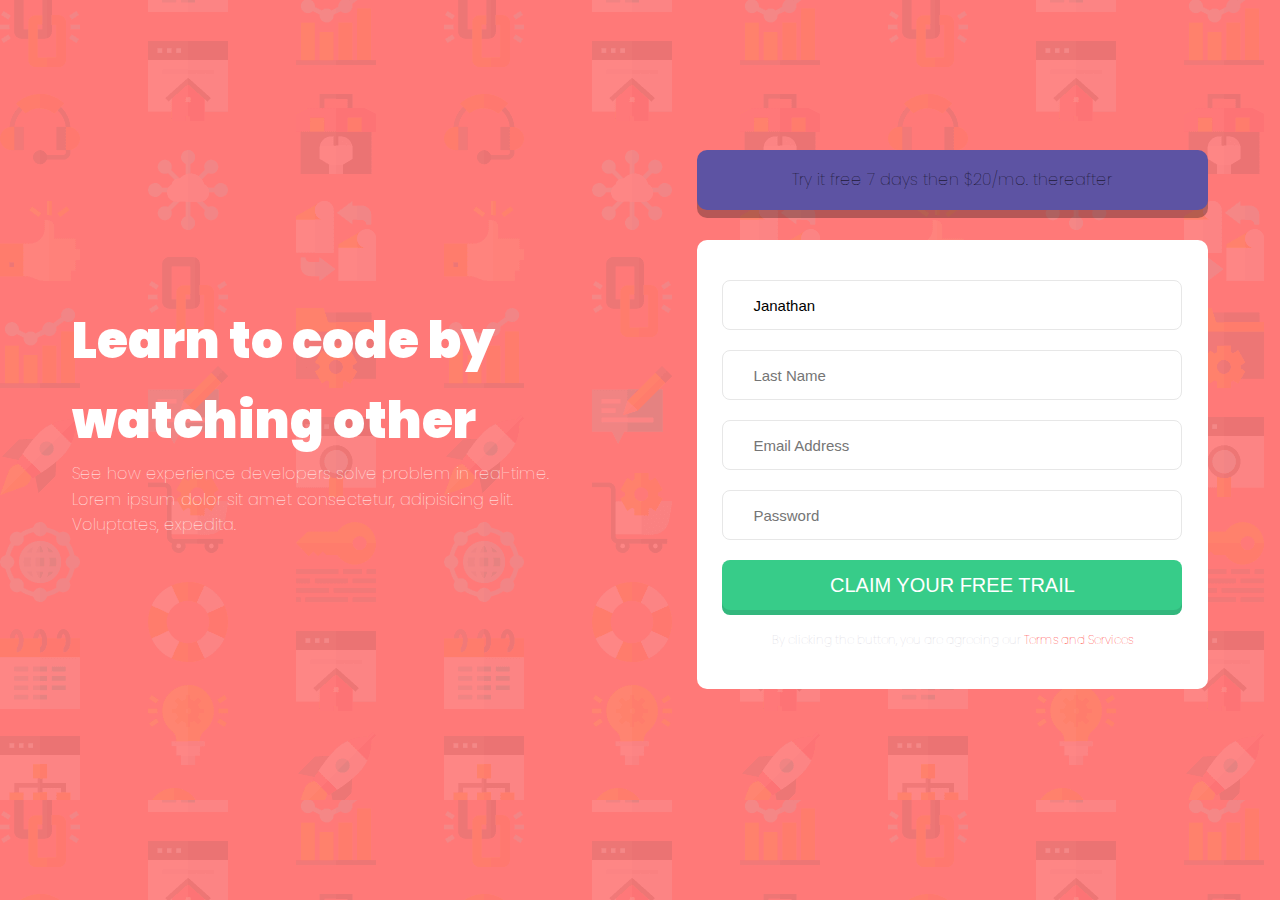
<file: block-BHaaci/index.html>
<!DOCTYPE html>
<html lang="en">
<head>
    <meta charset="UTF-8">
    <meta http-equiv="X-UA-Compatible" content="IE=edge">
    <meta name="viewport" content="width=device-width, initial-scale=1.0">
    <title>Build Signup Form</title>
    <!-- Font-family -->
    <link rel="preconnect" href="https://fonts.googleapis.com">
    <link rel="preconnect" href="https://fonts.gstatic.com" crossorigin>
    <link href="https://fonts.googleapis.com/css2?family=Poppins:wght@600&display=swap" rel="stylesheet">
    <!-- css -->
    <link rel="stylesheet" href="assets/stylesheet/style.css">
</head>
<body>
    <main>
            <section class="container flex ">
                <article class="signup">
                    <h1>Learn to code by watching other</h1>
                    <p>See how experience developers solve problem in real-time. Lorem ipsum dolor sit amet consectetur, adipisicing elit. Voluptates, expedita.</p>
                </article>
                <aside class="signup">
                    <div class="tryit-btn">
                        <span>Try it free 7 days <cite>then $20/mo. thereafter</cite></span>
                    </div>
                    <form action="login" method="post">
                       <input type="name" value="Janathan" placeholder="name">
                       <input type="last name"  placeholder="Last Name">
                       <input type="email" placeholder="Email Address">
                       <input type="password"  placeholder="Password">
                       <button name="submit">CLAIM YOUR FREE TRAIL</button>
                       <address>By clicking the button, you are agreeing our  <strong>Terms and Services</strong> </address>
                    </form>
                </aside>
            </section>
    </main>
</body>
</html>
</file>
<file: block-BHaaci/assets/stylesheet/style.css>
/* http://meyerweb.com/eric/tools/css/reset/ 
   v2.0 | 20110126
   License: none (public domain)
*/

html, body, div, span, applet, object, iframe,
h1, h2, h3, h4, h5, h6, p, blockquote, pre,
a, abbr, acronym, address, big, cite, code,
del, dfn, em, img, ins, kbd, q, s, samp,
small, strike, strong, sub, sup, tt, var,
b, u, i, center,
dl, dt, dd, ol, ul, li,
fieldset, form, label, legend,
table, caption, tbody, tfoot, thead, tr, th, td,
article, aside, canvas, details, embed, 
figure, figcaption, footer, header, hgroup, 
menu, nav, output, ruby, section, summary,
time, mark, audio, video {
	margin: 0;
	padding: 0;
	border: 0;
	font-size: 100%;
	font: inherit;
	vertical-align: baseline;
}
/* HTML5 display-role reset for older browsers */
article, aside, details, figcaption, figure, 
footer, header, hgroup, menu, nav, section {
	display: block;
}
body {
	line-height: 1;
}
ol, ul {
	list-style: none;
}
blockquote, q {
	quotes: none;
}
blockquote:before, blockquote:after,
q:before, q:after {
	content: '';
	content: none;
}
table {
	border-collapse: collapse;
	border-spacing: 0;
}
/* custom */
*,
*::before,
*::after{
    box-sizing: border-box;
}
.container{
    max-width: 1200px;
    padding: 0 32px;
    margin: 0 auto;
    width: 100%;
}
.flex{
    display: flex;
    justify-content: space-between;
    align-items: center;
}
body{
    background: url(../media/bg-intro-desktop.png) rgb(255,121,120);
   line-height: 1.6; 
   font-family: 'Poppins', sans-serif;
   font-weight: 100;
}

h1{
    font-size: 50px;
    color: white;
    font-weight: 900;
    font-family: 'Poppins', sans-serif;
   
}
p{
    color: white;
}
.signup{
    width: 45%; 
}

.tryit-btn{
    display: flex;
    width: 100%;
    height: 60px;
    background-color: rgb(93,83,163);
    justify-content: center;
    align-items: center;
   border-radius: 10px;
  box-shadow: 0 8px 0 0 rgba(10, 10, 10, 0.3);
}
form{
    
    text-align: center;
    background-color: white;
    margin-top: 30px;
    padding: 40px 0;
    border-radius: 10px;
}
input{
    width: 90%;
    margin-bottom: 20px;
    border: 1px solid rgb(231, 231, 231);
height: 50px;
border-radius: 8px;
padding-left: 30px;
font-size: 15px;
}
button{
    height: 50px;
    width: 90%;
    background-color: rgb(55,204,137);
    font-size: 20px;
    box-shadow: 0 5px 0 0 rgb(51,183,125);
    border-radius: 8px;
   border: none;
   margin-bottom: 20px;
   color: white;
   
}
address{
    font-size: 12px;
    color: rgb(211,209,219);
}
strong{
    color: red;
}
main{
  margin-top: 150px;
}
</file>
